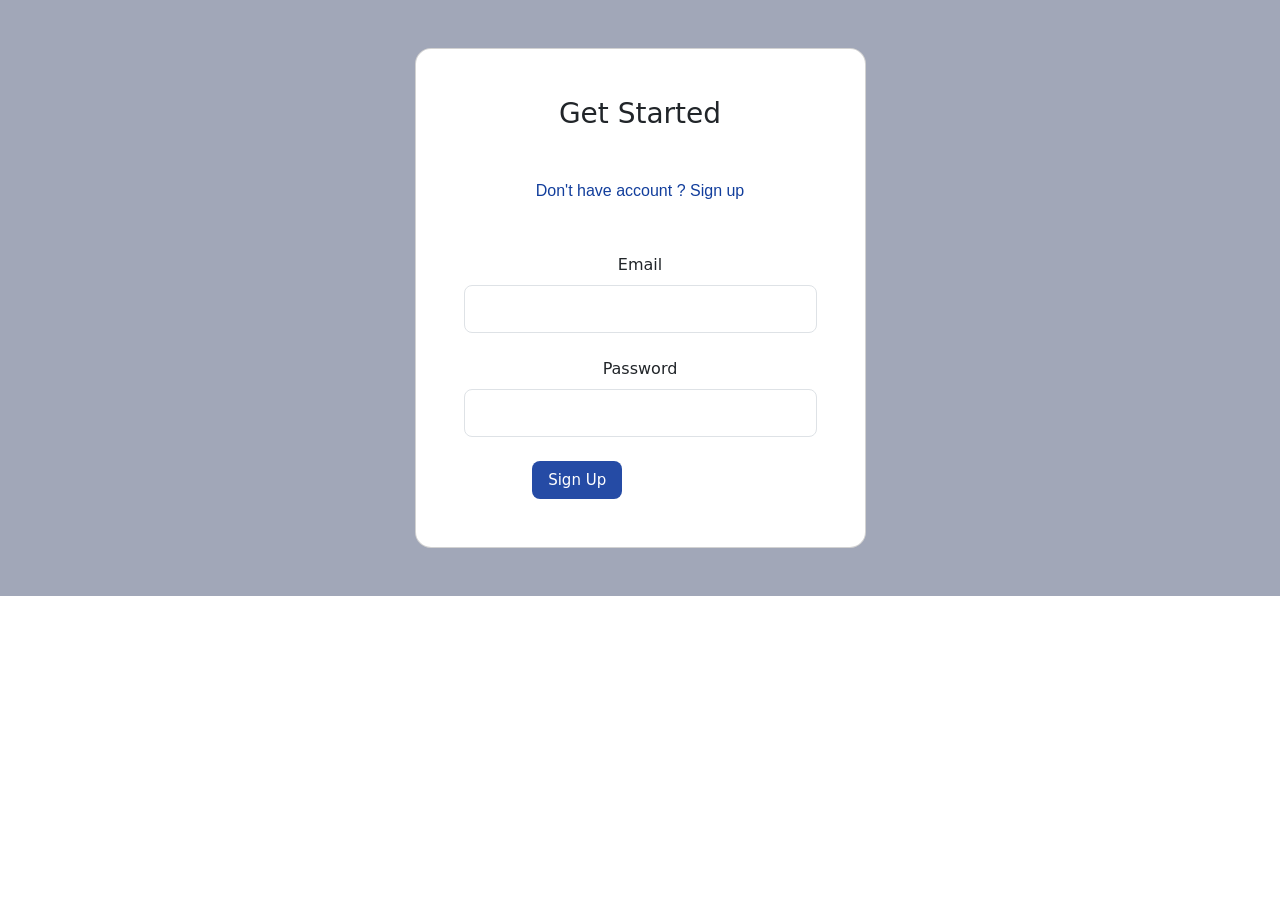
<file: index.html>
<!DOCTYPE html>
<html lang="en">

<head>
  <meta charset="UTF-8">
  <meta http-equiv="X-UA-Compatible" content="IE=edge">
  <meta name="viewport" content="width=device-width, initial-scale=1.0">
  <meta name="google-signin-client_id"
    content="693845834287-0l98jivji1cottdt4jv95osvqgbo2jkq.apps.googleusercontent.com">
    

  <title>LOGIN</title>

  <link rel="stylesheet" href="index.css">
  <link rel="stylesheet" href="jquery.js">
  <link href="https://cdn.jsdelivr.net/npm/bootstrap@5.0.2/dist/css/bootstrap.min.css" rel="stylesheet"
    integrity="sha384-EVSTQN3/azprG1Anm3QDgpJLIm9Nao0Yz1ztcQTwFspd3yD65VohhpuuCOmLASjC" crossorigin="anonymous">
</head>

<body>
  <section class="vh-150" style="background-color: #a1a7b8;">
    <div class="container py-5 h-100">
      <div class="row d-flex justify-content-center align-items-center h-100">
        <div class="col-12 col-md-8 col-lg-6 col-xl-5">
          <div class="card shadow-2-strong" style="border-radius: 1rem;">
            <div class="card-body p-5 text-center">
              <h3 class="mb-5">Get Started</h3>
              <p style="margin-bottom: 50px; color: #123e9c; font-family: Verdana, Geneva, Tahoma, sans-serif;">Don't
                have account ? Sign up</p>
              <div class="form-outline mb-4">
                <label class="form-label" for="typeEmailX-2">Email</label>
                <input type="email" id="typeEmailX-2" class="form-control form-control-lg" />
              </div>
              <div class="form-outline mb-4">
                <label class="form-label" for="typePasswordX-2">Password</label>
                <input type="password" id="typePasswordX-2" class="form-control form-control-lg" />
              </div>
              <div class="row justify-content-center">
                <div class="col-4">
                  <button class="btn btn-primary btn-lg btn-block"
                    style="background-color: #254ba5; border: none; font-size: 15px;" type="submit">Sign Up</button>
                </div>
                <div class="col-4">
                  <div class="g-signin2" data-onsuccess="onSignIn"></div>
                </div>
              </div>
              <div class="data">
                <br>
                <hr> <br>
                <p>Name :</p>
                <p id="name"></p>
                <p>Email:</p>
                <p id="email"></p>
                <div class="row justify-content-center">
                  <div class="col-4">
                    <a class="btn btn-outline-success view-button" href="viewData.html"
                      style="background-color: #cbe5e7; color :black; border:none; font-size: 15px;">View Data</a>
                  </div>
                  <div class="col-4">
                    <button type="button" class="btn" onclick="signOut();"
                      style="background-color: #cbe5e7; border:none; font-size: 15px;">Sign Out</button>
                  </div>
                </div>
              </div>
            </div>
          </div>
        </div>
      </div>
    </div>
  </section>
      <!-- <h1>Data Karyawan</h1>
      <hr>
      <button onclick="wsconsume()">Show data from url</button>
      <div id="view"></div>
      <script src="./jquery.js"></script>
      <script src="https://apis.google.com/js/platform.js" async defer></script>
        <script src="https://cdn.jsdelivr.net/npm/bootstrap@5.1.3/dist/js/bootstrap.bundle.min.js" integrity="sha384-ka7Sk0Gln4gmtz2MlQnikT1wXgYsOg+OMhuP+IlRH9sENBO0LRn5q+8nbTov4+1p" crossorigin="anonymous"></script>
        <script src="https://ajax.googleapis.com/ajax/libs/jquery/3.5.1/jquery.min.js"></script>
        
      <script>
        var data = document.getElementById("view");
        function wsconsume(){
      

        $.getJSON("http://localhost:8080/datakaryawan/json", function(res){
            console.log(res)
            $.each(res, function(a){
                document.getElementById("view").innerHTML += "Id Karyawan : " + res[a].idKaryawan 
                + "<br> Nama Karyawan : " + res[a].namaKaryawan 
                + "<br> Jabatan : " + res[a].jabatan 
                + "<br> Alamat : " + res[a].alamat 
                + "<br> JenisKelamin : " + res[a].jenisKelamin 
                + "<br> No Telpon : " + res[a].noTelpon 
                + "<br>" + "<br>"
                
            })
        })
        } -->
      <!-- </script> -->
      <script src="index.js"></script>
  <script src="https://apis.google.com/js/platform.js" async defer></script>
  <script src="https://cdn.jsdelivr.net/npm/bootstrap@5.0.2/dist/js/bootstrap.bundle.min.js"
    integrity="sha384-MrcW6ZMFYlzcLA8Nl+NtUVF0sA7MsXsP1UyJoMp4YLEuNSfAP+JcXn/tWtIaxVXM"
    crossorigin="anonymous"></script>
  <script src="https://ajax.googleapis.com/ajax/libs/jquery/3.5.1/jquery.min.js"></script>
  <script src="https://ajax.googleapis.com/ajax/libs/jquery/3.5.1/jquery.min.js"></script>
    <script src="https://maxcdn.bootstrapcdn.com/bootstrap/3.4.1/js/bootstrap.min.js"></script>
</body>

    </html>
</file>
<file: index.css>
.data{
    display: none;
}

-g-signin2{
    position: absolute;
    top: 50%;
    left: 50%;
    margin-top : -50px;
    margin-left : -50%;
}
</file>
